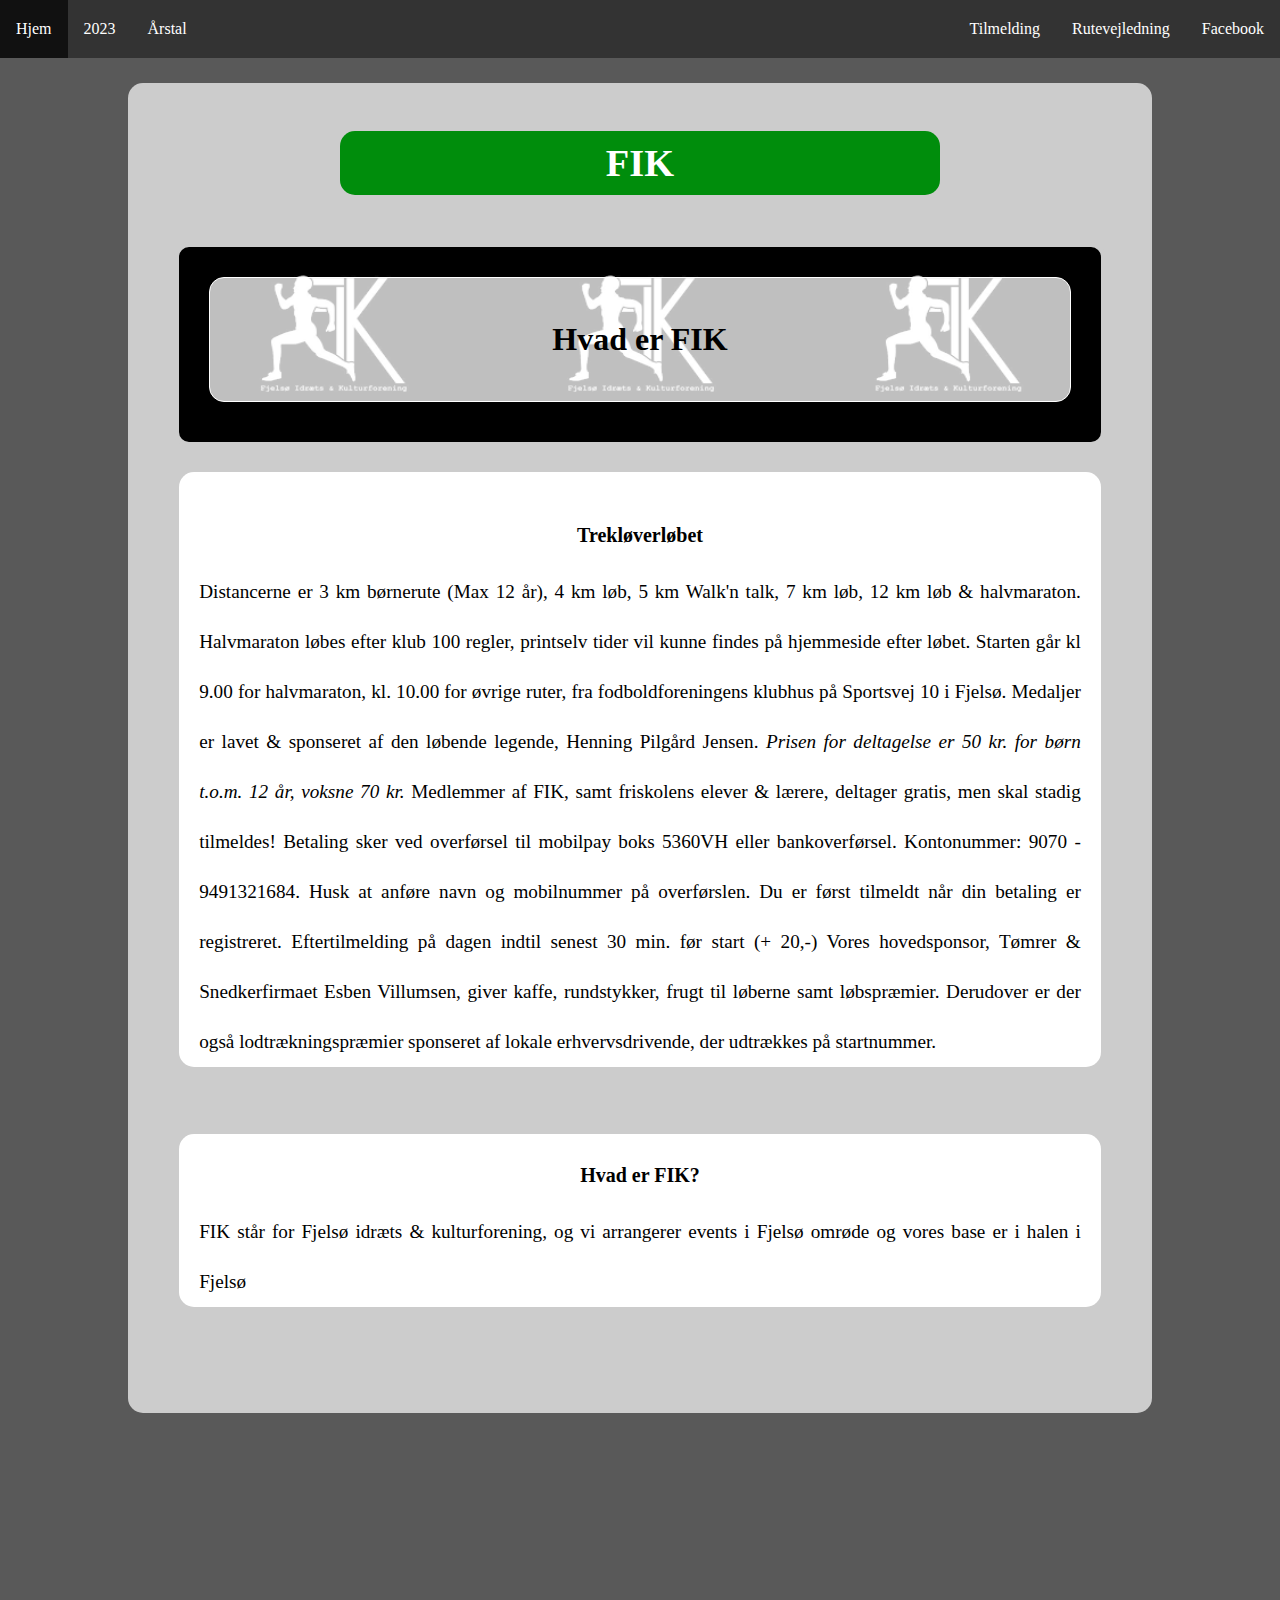
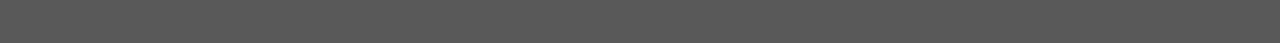
<file: index.html>
<!DOCTYPE html>
<html>
  <head>
    <title>Hjem</title>
    <meta charset="utf-8" />
    <link href="css/stylesheet.css" rel="stylesheet" />
  </head>
  <body>
    <div id="background">
      <div class="navbar">
        <ul class="navbar">
          <li class="navbar">
            <a id="logo" class="active-navbar" href="Index.html">Hjem</a>
          </li>
          <li class="navbar">
            <a href="2023.html">2023</a>
          </li>
          <li class="navbar">
            <a href="årstal.html">Årstal</a>
          </li>

          <li class="navbar" style="float: right">
            <a href="facebook.html">Facebook</a>
          </li>
          <li class="navbar" style="float: right">
            <a href="rutevejledning.html">Rutevejledning</a>
          </li>
          <li class="navbar" style="float: right">
            <a
              href="https://docs.google.com/forms/d/e/1FAIpQLSfzZy-SCZtjYGXfIQy0EBGWm1wbjBBXvuN6wCISf_doXf0X8g/viewform?fbclid=IwAR3-z-w-oDjBGqt7rz9uqsVqA-HL27CzVasuavEVciN-Sa7jZJ6RKPx0SxE"
              target="_blank"
              >Tilmelding</a
            >
          </li>
        </ul>
        <style>
          div.background {
            background: url("img/FIK.png") round;
            border: 5px solid #ccc;
            padding-bottom: 10px;
            border-radius: 15px 15px 15px 15px;
            width: 90%;
            margin: auto;
            text-align: center;
          }

          div.transbox {
            margin: 30px;
            background-color: rgb(255, 255, 255, 0.75);
            border: 1px solid white;
            border-radius: 15px 15px 15px 15px;
          }

          div.transbox p {
            margin: 5%;
            font-weight: bold;
            color: black;
            opacity: 10;
            font-size: xx-large;
          }
          a {
            text-decoration: none;
          }

          .h33 {
            font-size: 20px;
          }
        </style>
        <div id="body">
          <br />
          <h1 class="overskrift">FIK</h1>
          <br />
          <a href="#FIK">
            <div class="background">
              <div style="text-align: center" class="transbox">
                <p>Hvad er FIK</p>
              </div>
            </div>
          </a>
          <div class="Textbox">
            <br />
            <h3 class="h33">Trekløverløbet</h3>
            <p class="p1">
              Distancerne er 3 km børnerute (Max 12 år), 4 km løb, 5 km Walk'n
              talk, 7 km løb, 12 km løb & halvmaraton. Halvmaraton løbes efter
              klub 100 regler, printselv tider vil kunne findes på hjemmeside
              efter løbet. Starten går kl 9.00 for halvmaraton, kl. 10.00 for
              øvrige ruter, fra fodboldforeningens klubhus på Sportsvej 10 i
              Fjelsø. Medaljer er lavet & sponseret af den løbende legende,
              Henning Pilgård Jensen.
              <i
                >Prisen for deltagelse er 50 kr. for børn t.o.m. 12 år, voksne
                70 kr.</i
              >
              Medlemmer af FIK, samt friskolens elever & lærere, deltager
              gratis, men skal stadig tilmeldes! Betaling sker ved overførsel
              til mobilpay boks 5360VH eller bankoverførsel. Kontonummer: 9070 -
              9491321684. Husk at anføre navn og mobilnummer på overførslen. Du
              er først tilmeldt når din betaling er registreret. Eftertilmelding
              på dagen indtil senest 30 min. før start (+ 20,-) Vores
              hovedsponsor, Tømrer & Snedkerfirmaet Esben Villumsen, giver
              kaffe, rundstykker, frugt til løberne samt løbspræmier. Derudover
              er der også lodtrækningspræmier sponseret af lokale
              erhvervsdrivende, der udtrækkes på startnummer.
            </p>
          </div>
          <br />
          <div class="Textbox">
            <h3 class="h33">Hvad er FIK?</h3>
            <p class="p1" id="FIK">
              FIK står for Fjelsø idræts & kulturforening, og vi arrangerer
              events i Fjelsø omrøde og vores base er i halen i Fjelsø
            </p>
          </div>

          <br />
          <br /><br />
        </div>
      </div>
    </div>
  </body>
</html>
</file>
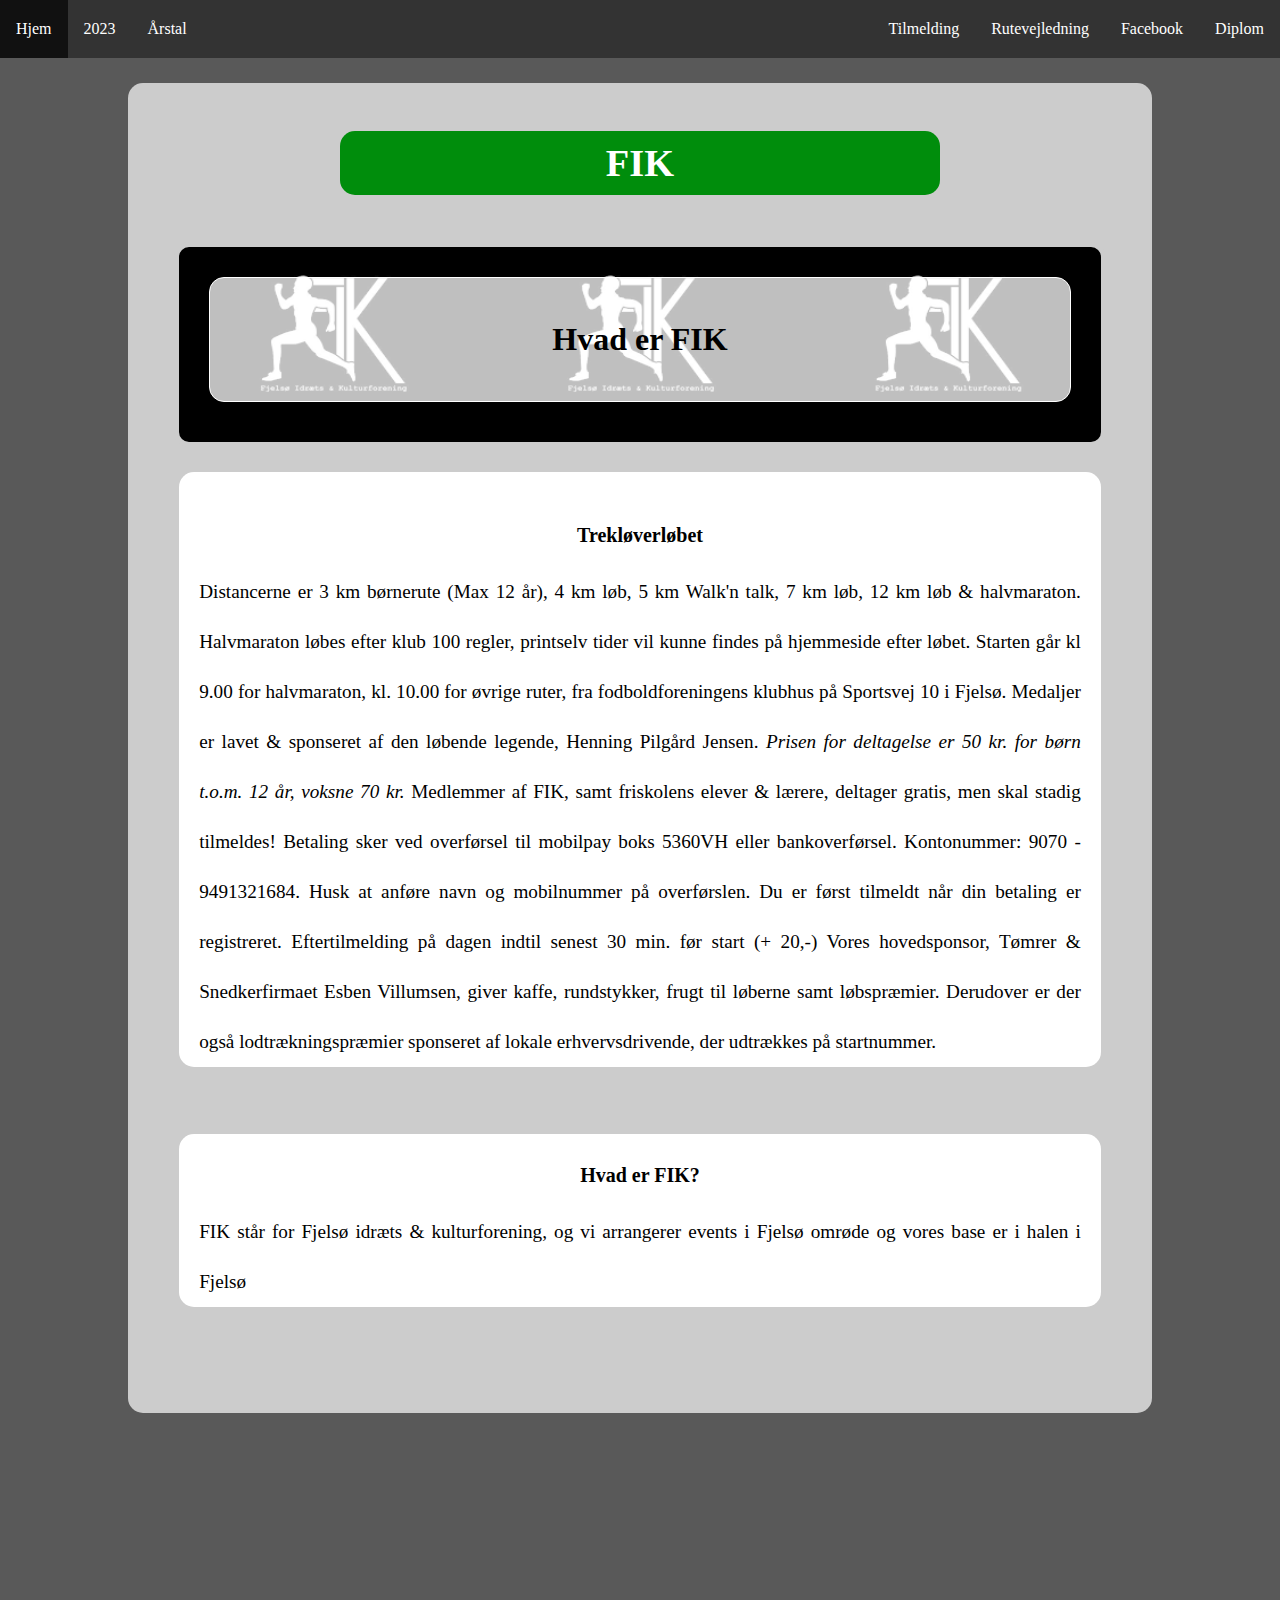
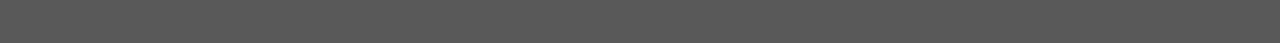
<file: Index.html>
<!DOCTYPE html>
<html>
  <head>
    <title>Hjem</title>
    <meta charset="utf-8" />
    <link href="css/stylesheet.css" rel="stylesheet" />
  </head>
  <body>
    <div id="background">
      <div class="navbar">
        <ul class="navbar">
          <li class="navbar">
            <a id="logo" class="active-navbar" href="Index.html">Hjem</a>
          </li>
          <li class="navbar">
            <a href="2023.html">2023</a>
          </li>
          <li class="navbar">
            <a href="årstal.html">Årstal</a>
          </li>
          <li style="float: right">
            <a href="Diplom.html">Diplom</a>
          </li>
          <li class="navbar" style="float: right">
            <a href="facebook.html">Facebook</a>
          </li>
          <li class="navbar" style="float: right">
            <a href="rutevejledning.html">Rutevejledning</a>
          </li>
          <li class="navbar" style="float: right">
            <a
              href="https://docs.google.com/forms/d/e/1FAIpQLSfzZy-SCZtjYGXfIQy0EBGWm1wbjBBXvuN6wCISf_doXf0X8g/viewform?fbclid=IwAR3-z-w-oDjBGqt7rz9uqsVqA-HL27CzVasuavEVciN-Sa7jZJ6RKPx0SxE"
              target="_blank"
              >Tilmelding</a
            >
          </li>
        </ul>
        <style>
          div.background {
            background: url("img/FIK.png") round;
            border: 5px solid #ccc;
            padding-bottom: 10px;
            border-radius: 15px 15px 15px 15px;
            width: 90%;
            margin: auto;
            text-align: center;
          }

          div.transbox {
            margin: 30px;
            background-color: rgb(255, 255, 255, 0.75);
            border: 1px solid white;
            border-radius: 15px 15px 15px 15px;
          }

          div.transbox p {
            margin: 5%;
            font-weight: bold;
            color: black;
            opacity: 10;
            font-size: xx-large;
          }
          a {
            text-decoration: none;
          }

          .h33 {
            font-size: 20px;
          }
        </style>
        <div id="body">
          <br />
          <h1 class="overskrift">FIK</h1>
          <br />
          <a href="#FIK">
            <div class="background">
              <div style="text-align: center" class="transbox">
                <p>Hvad er FIK</p>
              </div>
            </div>
          </a>
          <div class="Textbox">
            <br />
            <h3 class="h33">Trekløverløbet</h3>
            <p class="p1">
              Distancerne er 3 km børnerute (Max 12 år), 4 km løb, 5 km Walk'n
              talk, 7 km løb, 12 km løb & halvmaraton. Halvmaraton løbes efter
              klub 100 regler, printselv tider vil kunne findes på hjemmeside
              efter løbet. Starten går kl 9.00 for halvmaraton, kl. 10.00 for
              øvrige ruter, fra fodboldforeningens klubhus på Sportsvej 10 i
              Fjelsø. Medaljer er lavet & sponseret af den løbende legende,
              Henning Pilgård Jensen.
              <i
                >Prisen for deltagelse er 50 kr. for børn t.o.m. 12 år, voksne
                70 kr.</i
              >
              Medlemmer af FIK, samt friskolens elever & lærere, deltager
              gratis, men skal stadig tilmeldes! Betaling sker ved overførsel
              til mobilpay boks 5360VH eller bankoverførsel. Kontonummer: 9070 -
              9491321684. Husk at anføre navn og mobilnummer på overførslen. Du
              er først tilmeldt når din betaling er registreret. Eftertilmelding
              på dagen indtil senest 30 min. før start (+ 20,-) Vores
              hovedsponsor, Tømrer & Snedkerfirmaet Esben Villumsen, giver
              kaffe, rundstykker, frugt til løberne samt løbspræmier. Derudover
              er der også lodtrækningspræmier sponseret af lokale
              erhvervsdrivende, der udtrækkes på startnummer.
            </p>
          </div>
          <br />
          <div class="Textbox">
            <h3 class="h33">Hvad er FIK?</h3>
            <p class="p1" id="FIK">
              FIK står for Fjelsø idræts & kulturforening, og vi arrangerer
              events i Fjelsø omrøde og vores base er i halen i Fjelsø
            </p>
          </div>

          <br />
          <br /><br />
        </div>
      </div>
    </div>
  </body>
</html>
</file>
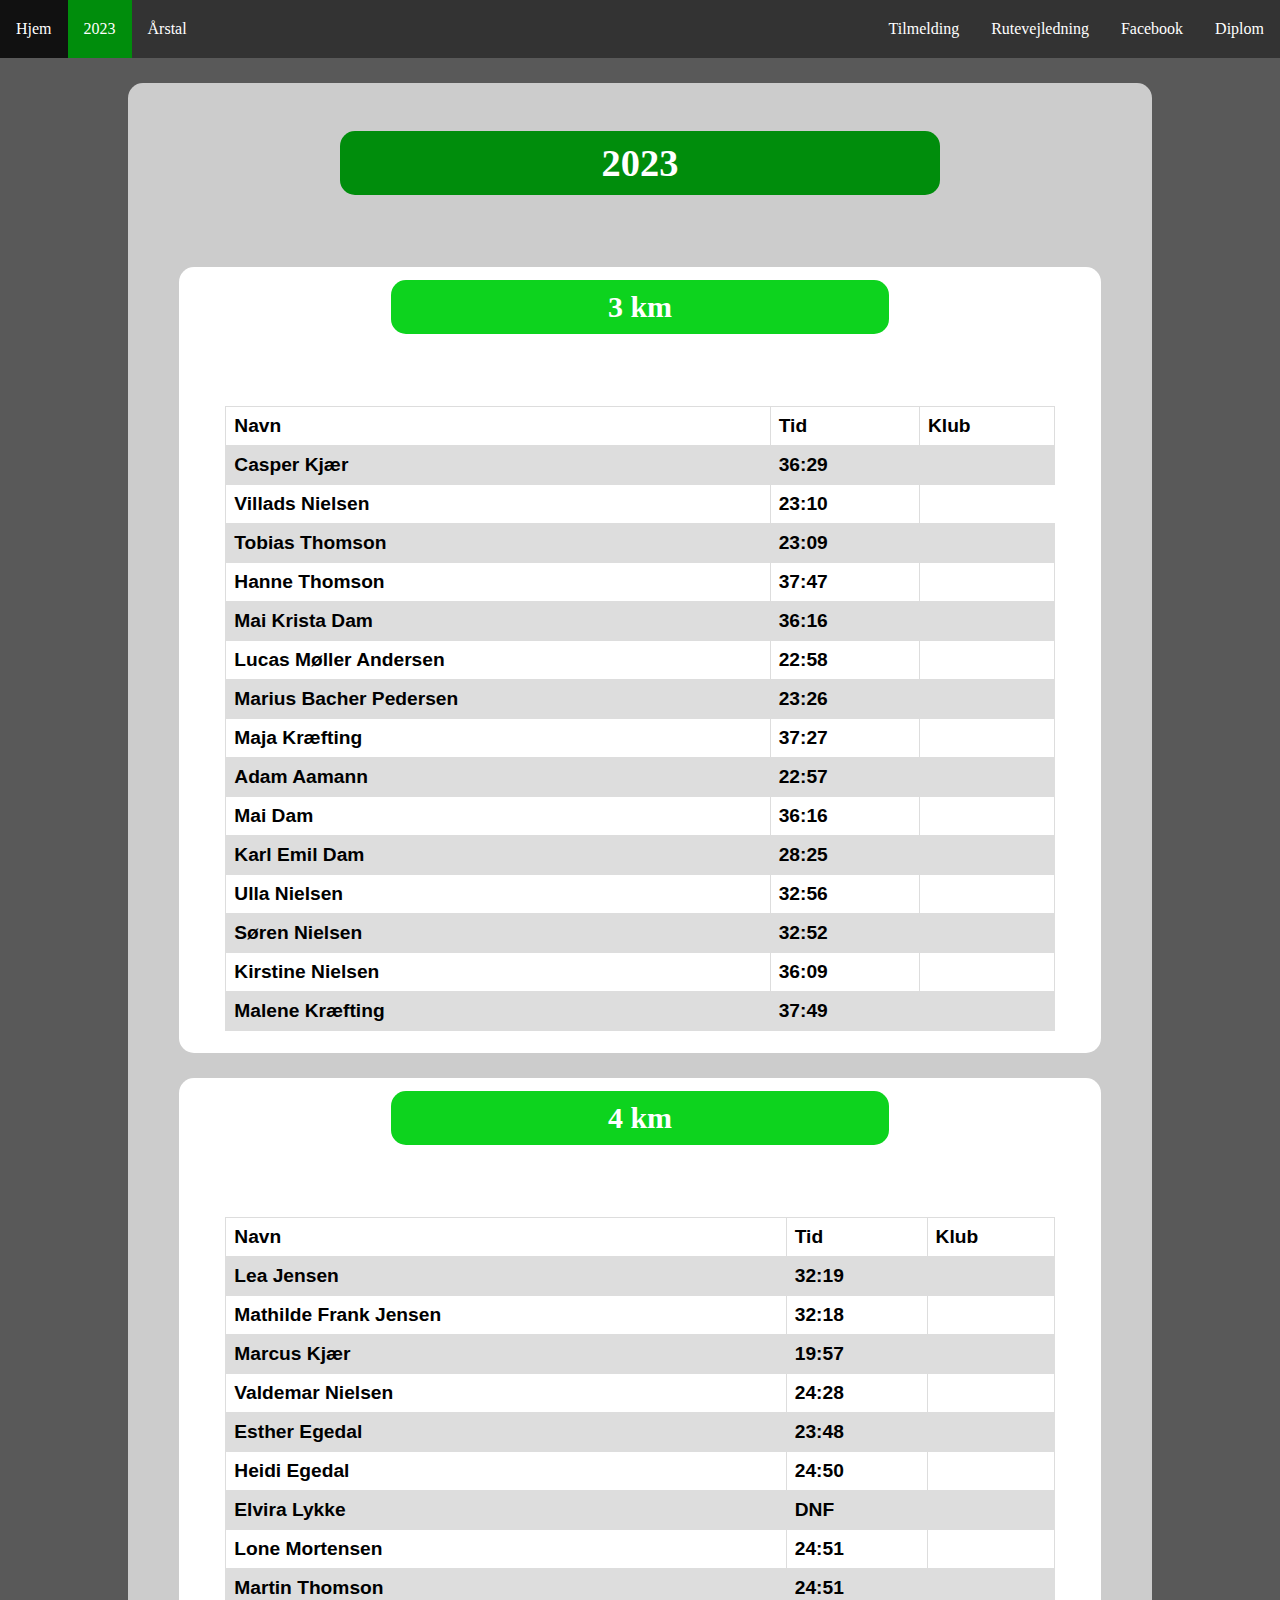
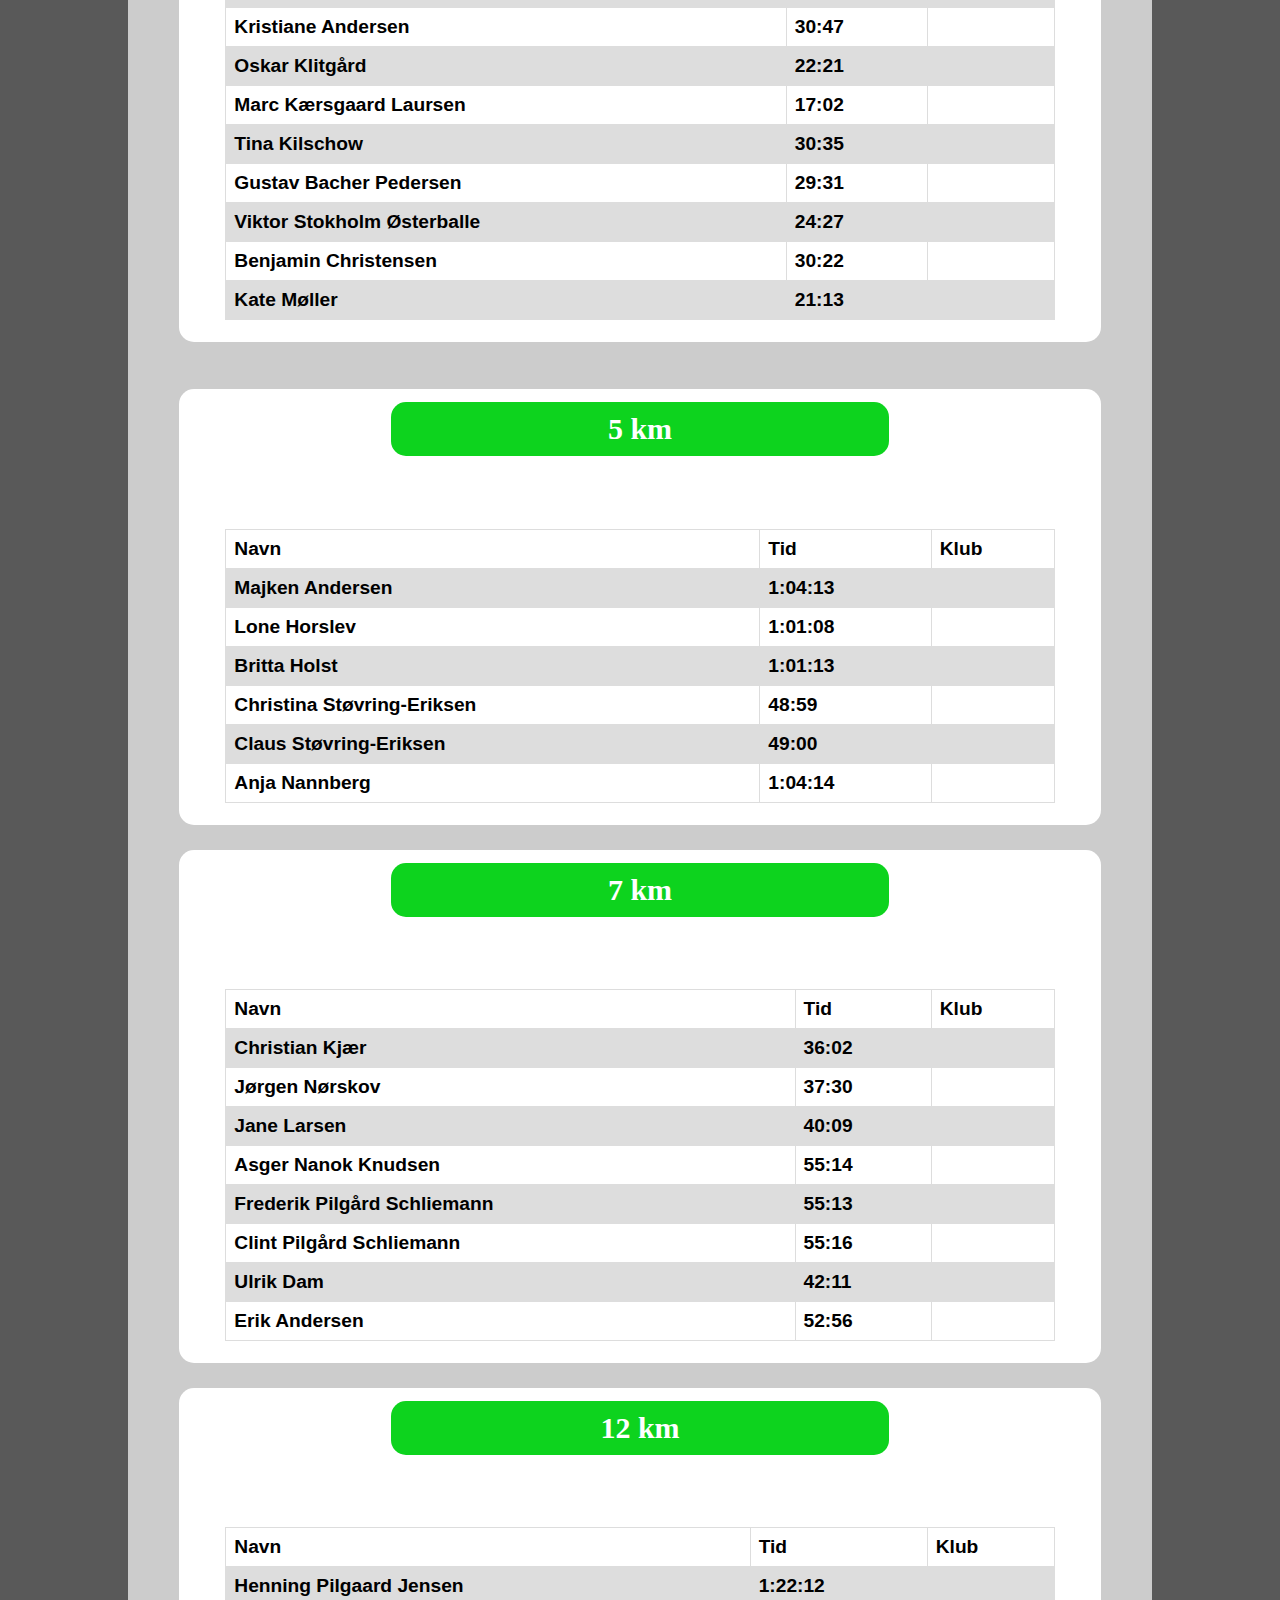
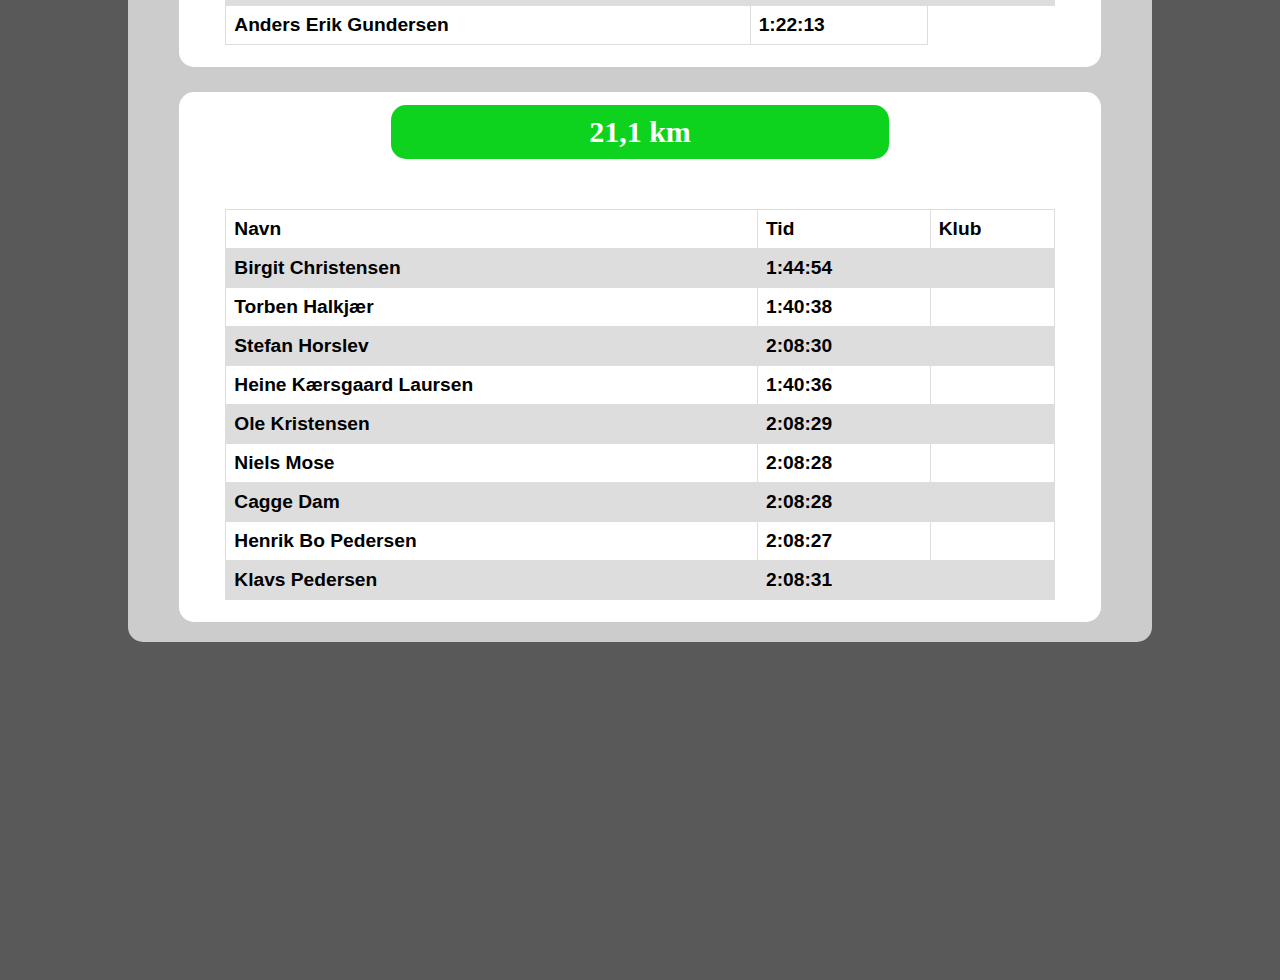
<file: 2023.html>
<!DOCTYPE html>
<html>
  <head>
    <title>2023</title>
    <meta charset="utf-8" />
    <link href="css/stylesheet.css" rel="stylesheet" />
    <style>
      table {
        font-family: arial, sans-serif;
        border-collapse: collapse;
        width: 100%;
      }

      td,
      th {
        border: 1px solid #dddddd;
        text-align: left;
        padding: 8px;
      }

      tr:nth-child(even) {
        background-color: #dddddd;
      }
    </style>
  </head>

  <body>
    <div id="background">
      <div id="navbar">
        <ul>
          <li>
            <a href="Index.html">Hjem</a>
          </li>
          <li>
            <a class="active-navbar" href="2023.html">2023</a>
          </li>
          <li>
            <a href="årstal.html">Årstal</a>
          </li>
              <li class="navbar-active" style="float: right">
                   <a href="Diplom.html">Diplom</a>
          <li style="float: right">
            <a href="facebook.html">Facebook</a>
          </li>
          <li style="float: right">
            <a href="rutevejledning.html">Rutevejledning</a>
          </li>
          <li class="navbar" style="float: right">
            <a
              href="https://docs.google.com/forms/d/e/1FAIpQLSfzZy-SCZtjYGXfIQy0EBGWm1wbjBBXvuN6wCISf_doXf0X8g/viewform?fbclid=IwAR3-z-w-oDjBGqt7rz9uqsVqA-HL27CzVasuavEVciN-Sa7jZJ6RKPx0SxE"
              target="_blank"
              >Tilmelding</a
            >
          </li>
        </ul>
      </div>
      <div id="body">
        <br />
        <h1 class="overskrift">2023</h1>
        <br />

        <div class="Textbox">
          <!--                    3 Kilometer                   -->
          <h5 class="overskrift2">3 km</h5>
          <div class="Tid">
            <table>
              <tr>
                <th>Navn</th>
                <th>Tid</th>
                <th>Klub</th>
              </tr>
              <tr>
                <th>Casper Kjær</th>
                <th>36:29</th>
                <th></th>
              </tr>
              <tr>
                <th>Villads Nielsen</th>
                <th>23:10</th>
              </tr>
              <tr>
                <th>Tobias Thomson</th>
                <th>23:09</th>
                <th></th>
              </tr>
               <tr>
                <th>Hanne Thomson</th>
                <th>37:47</th>
                <th></th>
              </tr>
              <tr>
                <th>Mai Krista Dam</th>
                <th>36:16</th>
                <th></th>
              </tr>
              <tr>
                <th>Lucas Møller Andersen</th>
                <th>22:58</th>
                <th></th>
              </tr>
              <tr>
                <th>Marius Bacher	Pedersen</th>
                <th>23:26</th>
                <th></th>
              </tr>
                            <tr>
                <th>Maja Kræfting </th>
                <th>37:27</th>
                <th></th>
              </tr>
                                          <tr>
                <th>Adam Aamann</th>
                <th>22:57</th>
                <th></th>
              </tr>
                                          <tr>
                <th>Mai	Dam</th>
                <th>36:16</th>
                <th></th>
              </tr>
                                          <tr>
                <th>Karl Emil	Dam</th>
                <th>28:25</th>
                <th></th>
              </tr>
                                          <tr>
                <th>Ulla Nielsen</th>
                <th>32:56</th>
                <th></th>
              </tr>
                                          <tr>
                <th>Søren	Nielsen</th>
                <th>32:52</th>
                <th></th>
              </tr>
                                          <tr>
                <th>Kirstine	Nielsen</th>
                <th>36:09</th>
                <th></th>
              </tr>
                <th>Malene Kræfting</th>
                <th>37:49</th>
                <th></th>
              </tr>

              

              <br />
            </table>
          </div>

          <br />
        </div>
        <div class="Textbox">
          <!--                    4 Kilometer                   -->
          <h5 class="overskrift2">4 km</h5>
          <div class="Tid">
            <table>
              <tr>
                <th>Navn</th>
                <th>Tid</th>
                <th>Klub</th>
              </tr>
              <tr>
                <th>Lea	Jensen</th>
                <th>32:19</th>
                <th></th>
              </tr>              <tr>
                <th>Mathilde Frank Jensen</th>
                <th>32:18</th>
                <th></th>
              </tr>              <tr>
                <th>Marcus Kjær </th>
                <th>19:57</th>
                <th></th>
              </tr>              <tr>
                <th>Valdemar Nielsen</th>
                <th>24:28</th>
                <th></th>
              </tr>              <tr>
                <th>Esther Egedal</th>
                <th>23:48</th>
                <th></th>
              </tr>
              <tr>
                <th>Heidi	Egedal</th>
                <th>24:50</th>
                <th></th>
              </tr>
              <tr>
                <th>Elvira Lykke</th>
                <th>DNF</th>
                <th></th>
              </tr>
              <tr>
                <th>Lone Mortensen</th>
                <th>24:51</th>
                <th></th>
              </tr>
              <tr>
                <th>Martin Thomson </th>
                <th>24:51</th>
                <th></th>
              </tr>
              <tr>
                <th>Kristiane Andersen</th>
                <th>30:47</th>
                <th></th>
              </tr>
              <tr>
                <th>Oskar Klitgård </th>
                <th>22:21</th>
                <th></th>
              </tr>
              <tr>
                <th>Marc Kærsgaard Laursen</th>
                <th>17:02</th>
                <th></th>
              </tr>
              <tr>
                <th>Tina Kilschow</th>
                <th>30:35</th>
                <th></th>
              </tr>
              <tr>
                <th>Gustav Bacher	Pedersen</th>
                <th>29:31</th>
                <th></th>
              </tr>
                            <tr>
                <th>Viktor Stokholm Østerballe </th>
                <th>24:27</th>
                <th></th>
              </tr> 
                                          <tr>
                <th>Benjamin Christensen</th>
                <th>30:22</th>
                <th></th>
              </tr> 
                                          <tr>
                <th>Kate Møller</th>
                <th>21:13</th>
                <th></th>
              </tr> 

              <br />
            </table>
          </div>

          <br />
        </div>

        <br />
        <div class="Textbox">
          <!--                    5 Kilometer                    -->
          <h5 class="overskrift2">5 km</h5>
          <div class="Tid">
            <table>
              <tr>
                <th>Navn</th>
                <th>Tid</th>
                <th>Klub</th>
              </tr>
              <tr>
                <th>Majken Andersen</th>
                <th>1:04:13</th>
                <th></th>
              </tr>              <tr>
                <th>Lone Horslev</th>
                <th>1:01:08</th>
                <th></th>
              </tr>              <tr>
                <th>Britta Holst</th>
                <th>1:01:13</th>
                <th></th>
              </tr>              <tr>
                <th>Christina	Støvring-Eriksen</th>
                <th>48:59</th>
                <th></th>
              </tr>              <tr>
                <th>Claus	Støvring-Eriksen</th>
                <th>49:00</th>
                <th></th>
              </tr>
                           <tr>
                <th>Anja Nannberg</th>
                <th>1:04:14</th>
                <th></th>
              </tr>

              <br />
            </table>
          </div>
          <br />
        </div>
        <div class="Textbox">
          <!--                    7 Kilometer                    -->
          <h5 class="overskrift2">7 km</h5>
          <div class="Tid">
            <table>
              <tr>
                <th>Navn</th>
                <th>Tid</th>
                <th>Klub</th>
              </tr>
              <tr>
                <th>Christian Kjær </th>
                <th>36:02</th>
                <th></th>
              </tr>              <tr>
                <th>Jørgen Nørskov </th>
                <th>37:30</th>
                <th></th>
              </tr>              <tr>
                <th>Jane Larsen </th>
                <th>40:09</th>
                <th></th>
              </tr>              <tr>
                <th>Asger Nanok Knudsen</th>
                <th>55:14</th>
                <th></th>
              </tr>
              <tr>
                <th>Frederik Pilgård Schliemann</th>
                <th>55:13</th>
                <th></th>
              </tr>
              <tr>
                <th>Clint Pilgård	Schliemann</th>
                <th>55:16</th>
                <th></th>
              </tr>
              <tr>
                <th>Ulrik	Dam</th>
                <th>42:11</th>
                <th></th>
              </tr>
                            <tr>
                <th>Erik Andersen</th>
                <th>52:56</th>
                <th></th>
              </tr>

              <br />
            </table>
          </div>
          <br />
        </div>
        <div class="Textbox">
          <!--                    12 Kilometer                    -->
          <h5 class="overskrift2">12 km</h5>
          <div class="Tid">
            <table>
              <tr>
                <th>Navn</th>
                <th>Tid</th>
                <th>Klub</th>
              </tr>
              <tr>
                <th>Henning Pilgaard Jensen</th>
                <th>1:22:12</th>
                <th></th>
              </tr>
              <tr>
                <th>Anders Erik Gundersen </th>
                <th>1:22:13</th>
              </tr>

              <br />
            </table>
          </div>
          <br />
        </div>
        <div class="Textbox">
          <!--                    21,1 Kilometer                    -->
          <h5 class="overskrift2">21,1 km</h5>
          <div class="Tid">
            <table>
              <tr>
                <th>Navn</th>
                <th>Tid</th>
                <th>Klub</th>
              </tr>
              <tr>
                <th>Birgit Christensen </th>
                <th>1:44:54</th>
                <th></th>
              </tr>              <tr>
                <th>Torben Halkjær</th>
                <th>1:40:38</th>
                <th></th>
              </tr>              <tr>
                <th>Stefan Horslev</th>
                <th>2:08:30</th>
                <th></th>
              </tr>              <tr>
                <th>Heine Kærsgaard Laursen</th>
                <th>1:40:36</th>
                <th></th>
              </tr>              <tr>
                <th>Ole	Kristensen</th>
                <th>2:08:29</th>
                <th></th>
              </tr>              <tr>
                <th>Niels Mose</th>
                <th>2:08:28</th>
                <th></th>
              </tr>              <tr>
                <th>Cagge Dam </th>
                <th>2:08:28</th>
                <th></th>
              </tr>              <tr>
                <th>Henrik Bo	Pedersen</th>
                <th>2:08:27</th>
                <th></th>
              </tr>
              <tr>
                <th>Klavs Pedersen</th>
                <th>2:08:31</th>
                <th></th>
              </tr>
            </table>
          </div>
          <br />
        </div>
      </div>
    </div>
    <br />

    <br />
    <br />
    <br /><br /><br />
  </body>
</html>
</file>
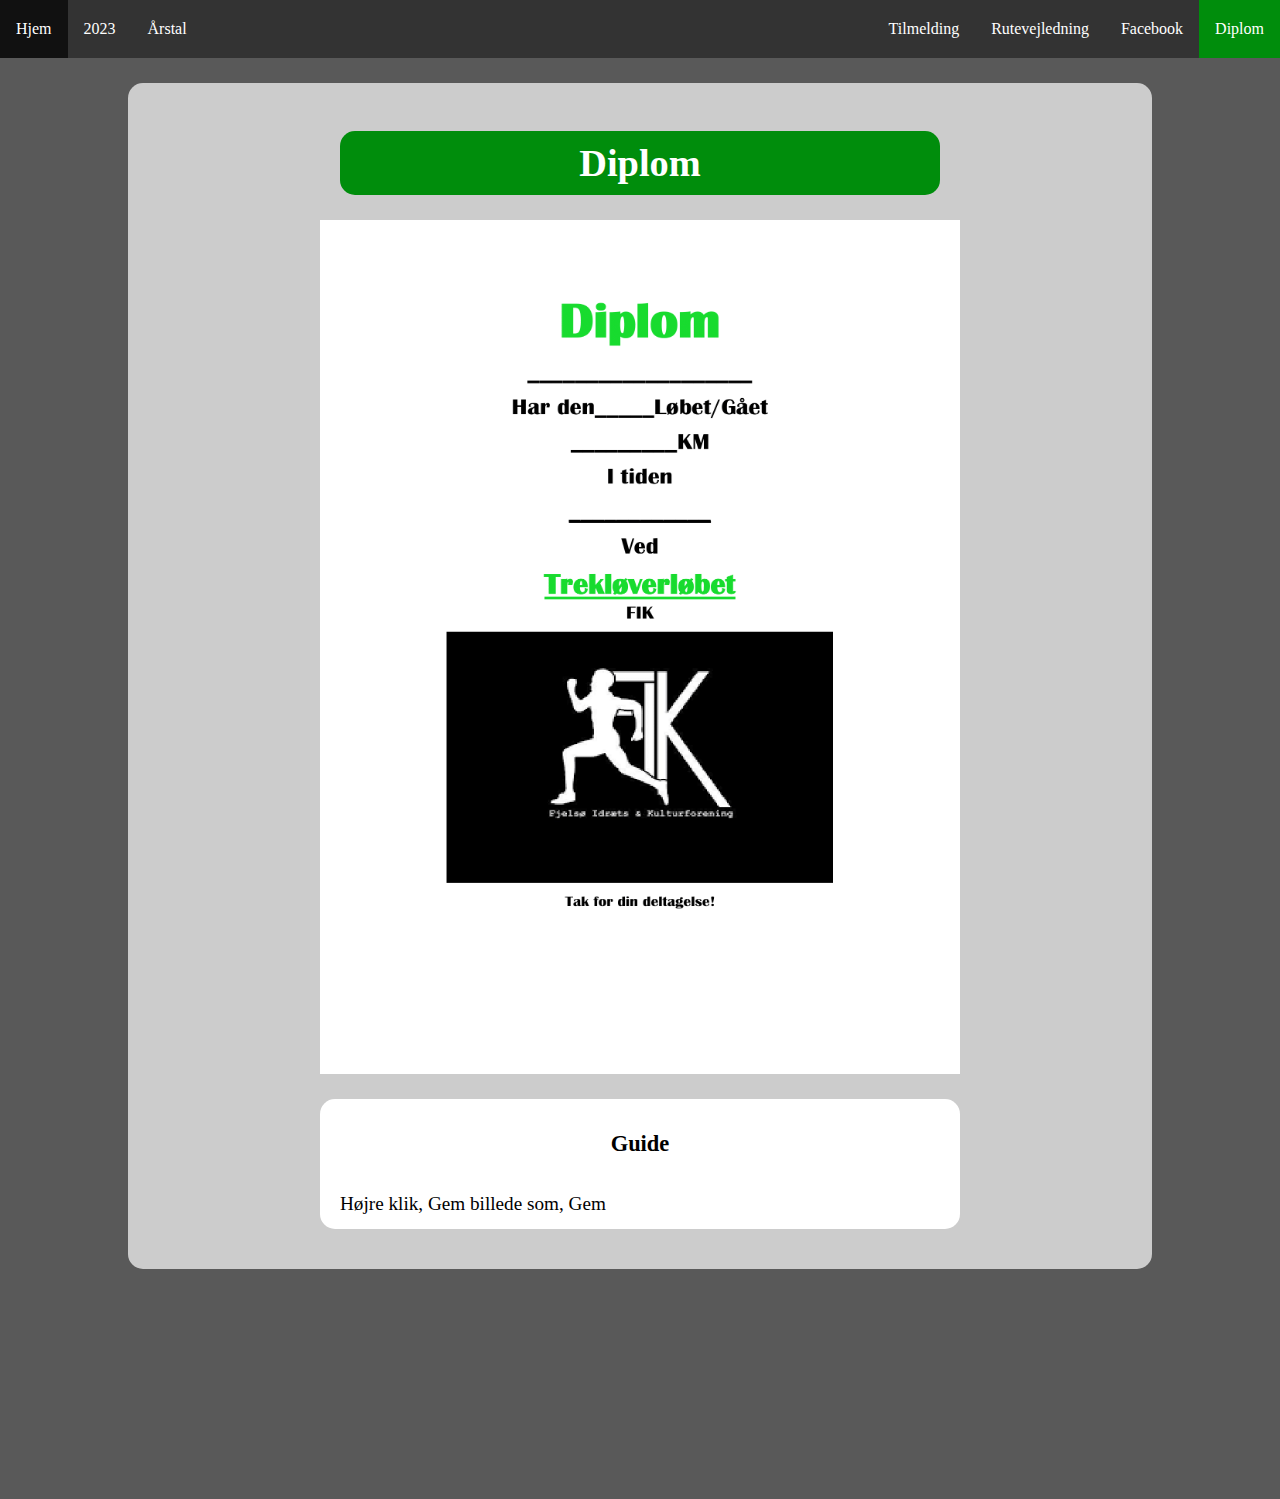
<file: Diplom.html>
<html lang="en">
  <head>
    <meta charset="UTF-8" />
    <meta name="viewport" content="width=device-width, initial-scale=1.0" />
    <title>Diplom</title>
    <link href="css/stylesheet.css" rel="stylesheet" />
  </head>
  <body>
    <div id="background">
      <div class="navbar">
        <div id="navbar">
          <ul class="navbar">
            <li class="navbar">
              <a id="logo" href="Index.html">Hjem</a>
            </li>
            <li class="navbar">
              <a href="2023.html">2023</a>
            </li>
            <li class="navbar">
              <a href="årstal.html">Årstal</a>
            </li>
            <li style="float: right">
              <a class="active-navbar" href="Diplom.html">Diplom</a>
            </li>
            <li class="navbar" style="float: right">
              <a href="facebook.html">Facebook</a>
            </li>
            <li class="navbar" style="float: right">
              <a href="rutevejledning.html">Rutevejledning</a>
            </li>
            <li class="navbar" style="float: right">
              <a
                href="https://docs.google.com/forms/d/e/1FAIpQLSfzZy-SCZtjYGXfIQy0EBGWm1wbjBBXvuN6wCISf_doXf0X8g/viewform?fbclid=IwAR3-z-w-oDjBGqt7rz9uqsVqA-HL27CzVasuavEVciN-Sa7jZJ6RKPx0SxE"
                target="_blank"
                >Tilmelding</a
              >
            </li>
          </ul>
        </div>
      </div>
      <div id="body">
        <br />
        <h1 class="overskrift">Diplom</h1>
        <img
          class="diplom"
          src="img/Diplom trekløverløber FIK-1.png"
          alt="Diplom"
        />
        <div class="Textbox1">
          <h3 class="h33">Guide</h3>
          <p class="p1" id="FIK">Højre klik, Gem billede som, Gem</p>
        </div>
      </div>
    </div>
  </body>
</html>
</file>
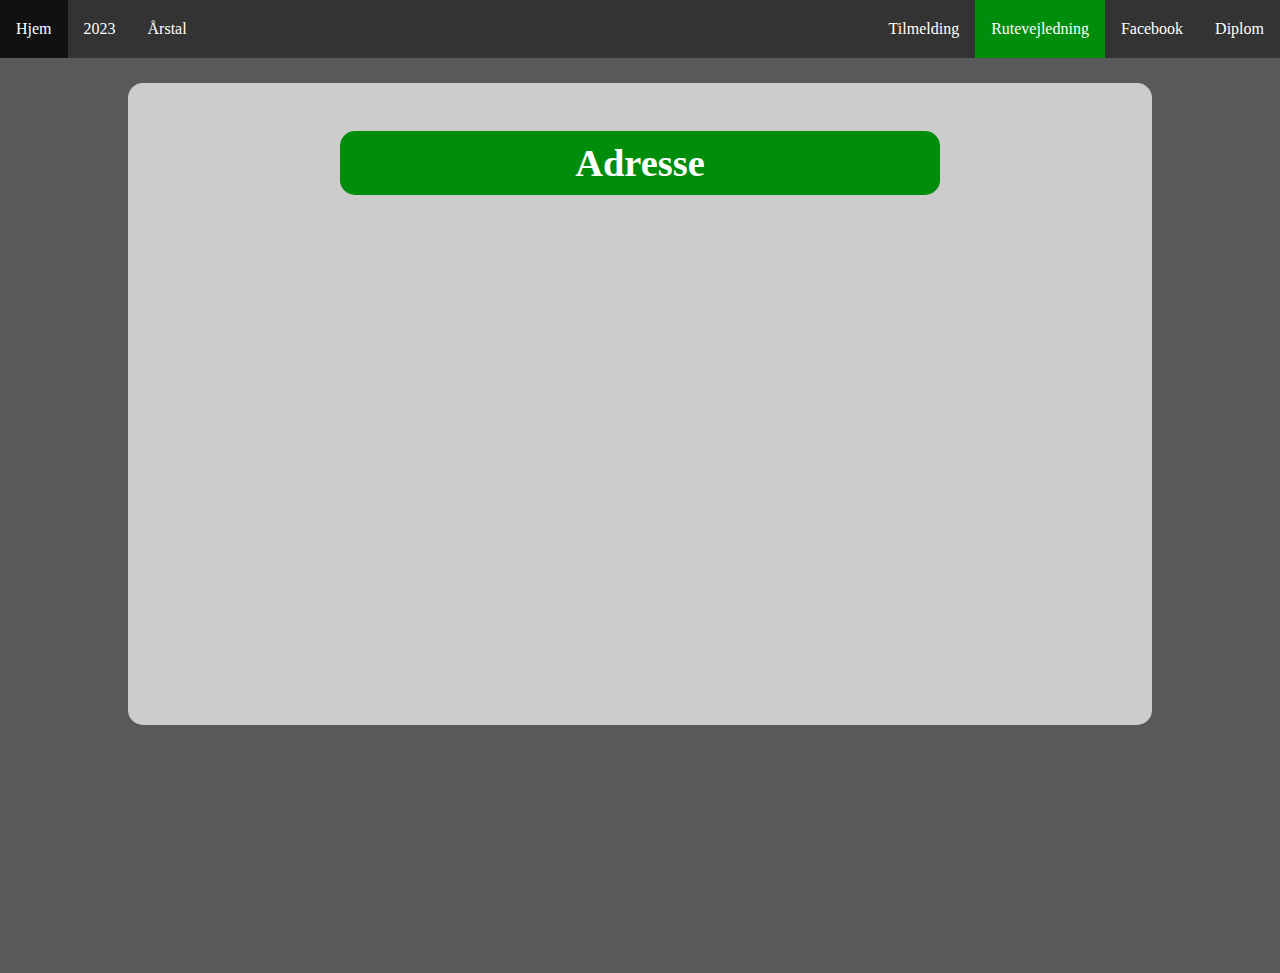
<file: rutevejledning.html>
<!DOCTYPE html>
<html>
  <head>
    <title>Rutevejledning</title>
    <meta charset="utf-8" />
    <link href="css/stylesheet.css" rel="stylesheet" />
  </head>
  <style>
    .map {
      margin-bottom: 30px;
    }
  </style>
  <body>
    <div id="background">
      <div id="navbar">
        <ul>
          <li>
            <a href="Index.html">Hjem</a>
          </li>
          <li>
            <a href="2023.html">2023</a>
          </li>
          <li>
            <a href="årstal.html">Årstal</a>
          </li>
              <li class="navbar-active" style="float: right">
                   <a href="Diplom.html">Diplom</a>
          <li style="float: right">
            <a href="facebook.html">Facebook</a>
          </li>
          <li style="float: right">
            <a class="active-navbar" href="rutevejledning.html"
              >Rutevejledning</a
            >
            <li class="navbar" style="float: right">
              <a
                href="https://docs.google.com/forms/d/e/1FAIpQLSfzZy-SCZtjYGXfIQy0EBGWm1wbjBBXvuN6wCISf_doXf0X8g/viewform?fbclid=IwAR3-z-w-oDjBGqt7rz9uqsVqA-HL27CzVasuavEVciN-Sa7jZJ6RKPx0SxE"
                target="_blank"
                >Tilmelding</a
              >
            </li>
          </li>
        </ul>
      </div>
      <div id="body">
        <br />
        <h1 class="overskrift">Adresse</h1>

        <iframe
          class="map"
          src="https://www.google.com/maps/embed?pb=!1m18!1m12!1m3!1d1096.2197395059047!2d9.434299807097455!3d56.66669260167384!2m3!1f0!2f0!3f0!3m2!1i1024!2i768!4f13.1!3m3!1m2!1s0x46495bf7c185395f%3A0x3d6de06ff5a0aa9b!2sSportsvej%2010%2C%209620%20Aalestrup!5e0!3m2!1sda!2sdk!4v1691152737508!5m2!1sda!2sdk"
          width="600"
          height="450"
          style="border: 0"
          allowfullscreen=""
          loading="lazy"
          referrerpolicy="no-referrer-when-downgrade"
        ></iframe>
      </div>
      <a href="psykologfundet.html"></a>
      <br />
    </div>
  </body>
</html>
</file>
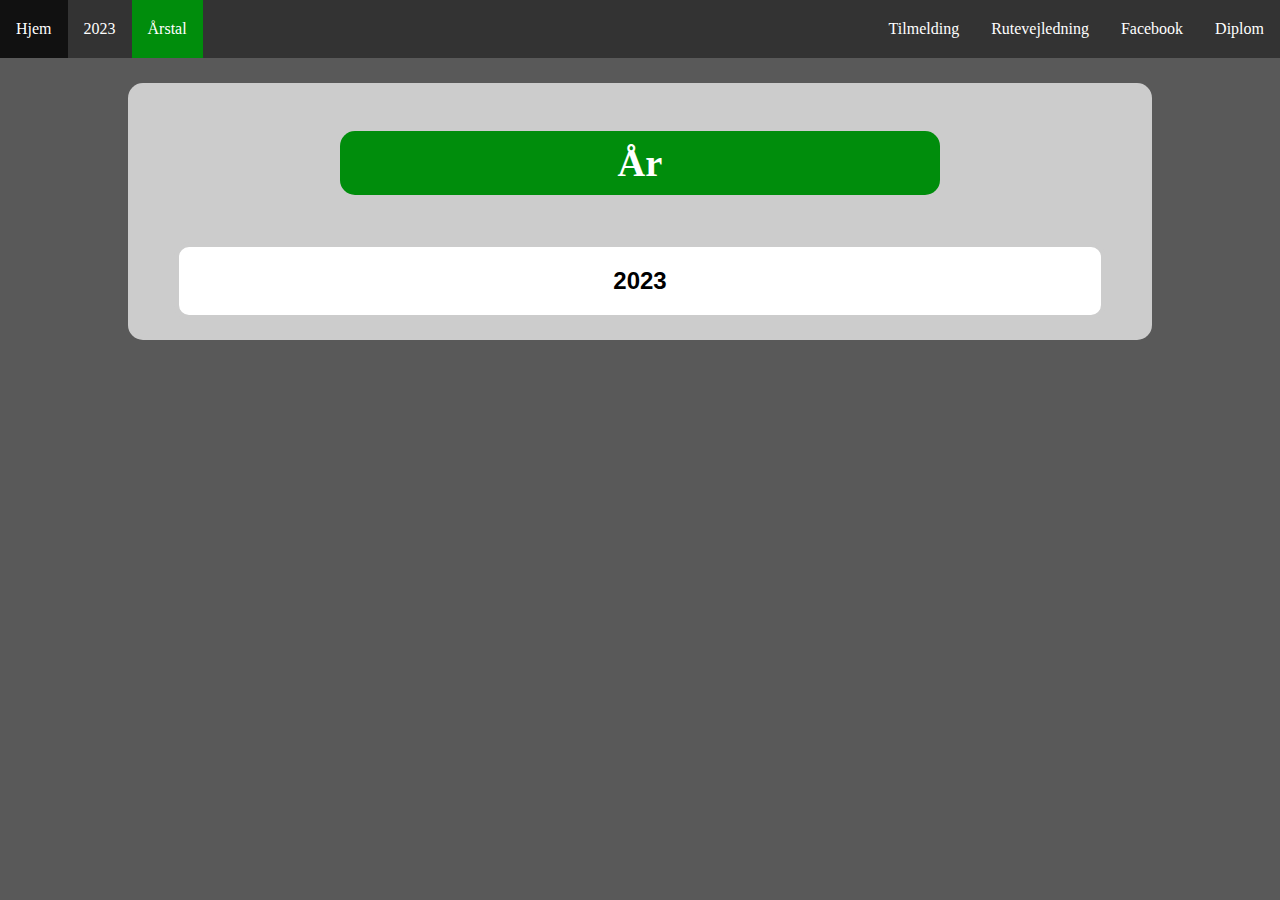
<file: årstal.html>
<!DOCTYPE html>
<html>
  <head>
    <title>Årstal</title>
    <meta charset="utf-8" />
    <link href="css/stylesheet.css" rel="stylesheet" />
  </head>

  <body>
    <div id="background">
      <div id="navbar">
        <ul class="navbar">
          <li class="navbar">
            <a id="logo" href="Index.html">Hjem</a>
          </li>
          <li class="navbar">
            <a href="2023.html">2023</a>
          </li>
          <li class="navbar">
            <a class="active-navbar" href="årstal.html">Årstal</a>
          </li>
          <li style="float: right">
            <a href="Diplom.html">Diplom</a>
          </li>
          <li class="navbar" style="float: right">
            <a href="facebook.html">Facebook</a>
          </li>
          <li class="navbar" style="float: right">
            <a href="rutevejledning.html">Rutevejledning</a>
          </li>
          <li class="navbar" style="float: right">
            <a
              href="https://docs.google.com/forms/d/e/1FAIpQLSfzZy-SCZtjYGXfIQy0EBGWm1wbjBBXvuN6wCISf_doXf0X8g/viewform?fbclid=IwAR3-z-w-oDjBGqt7rz9uqsVqA-HL27CzVasuavEVciN-Sa7jZJ6RKPx0SxE"
              target="_blank"
              >Tilmelding</a
            >
          </li>
        </ul>
      </div>
      <div id="body">
        <br />
        <h1 class="overskrift">År</h1>
        <br />
        <a class="Button" href="2023.html">
          <div class="background2">2023</div>
        </a>
      </div>
    </div>
  </body>
</html>
</file>
<file: css/stylesheet.css>
@font-face {
  src: url(Fonts/klavika-bold.otf);
  font-family: Klavika;
}

:root{
  --Main-Color:#008d0c;
  --Secondary-Color:#ffffff;
  --Background-Color:#595959;
  --Accent-Color:#0dd31e;
  --Text-color1: #000000; 
  --Text-color2: #ffffff;
}

/*
:root{
  --Main-Color:#57c544;;
  --Secondary-Color:#e0ecda;
  --Background-Color:#ecf3e7;
  --accent-Color:#657c5a;
  --Text-color1:  #0c1109; 
  --Text-color2: #ffffff;
}
*/

body{
margin-top: 0px;
margin-bottom: 0px;
margin-left: 0px;
margin-right: 0px;

}


div.navbar.ul
/*Navigation bar*/
body {margin:0;}
        
ul {
  list-style-type: none;
  margin: 0;
  padding: 0;
  overflow: hidden;
  background-color: #333;
  position: fixed;
  top: 0;
  width: 100%;
}

li {
  float: left;
}

li a {
  display: block;
  color: white;
  text-align: center;
 padding: 16px 16px;
  text-decoration: none;
  padding-top: 20px;
}

ul a:hover:not(.active) {
  background-color: #111;
  padding-bottom: 20px;
  padding-top: 20px;
}

/*NavigationBar acktive*/
.active-navbar {
  background-color: var(--Main-Color);
  padding-bottom: 20px;
  padding-top: 20px;
}


/*Bottom of Page*/
li.bp{
    float: bottom;
}


#hjælp {
  margin-top: 70px;
  font-size: larger;
  margin-left: 10%;
  margin-right: 10%;
  text-align: center;
  font-style: normal;
  background-color: rgb(214, 214, 214);
  padding-bottom: 20%;
  
}


#body {
  text-align: center;
  margin-top: 70px;
  margin-left: 10%;
  margin-right: 10%;
  font-size: larger;
  background-color: #ccc;
  border-radius: 15px 15px 15px 15px;
  padding-bottom: 20px;
}

#findpsy2 {
  text-align: center;
  margin-top: 55px;
  margin-left: 10%;
  margin-right: 10%;
  font-size: larger;
  background-color: var(--Secondary-Color);
  height: 100%;
  padding-bottom: 10%;
  margin-bottom: 5%;
  border-radius: 15px 15px 15px 15px;
}

#fundet {
  text-align: center;
  margin-top: 70px;
  margin-left: 10%;
  margin-right: 10%;
  font-size: larger;
  background-color: var(--Secondary-Color);
  height: 100%;
  padding-bottom: 25%;
  margin-bottom: 10%;
  font-family: Arial, Helvetica, sans-serif;
  
}
.table {
  border: 2px solid #000000;
  text-align: left;
 
  margin-left: auto;
  margin-right: auto;
  border-collapse: collapse;
  margin-top: 90px;
}

.maps {
  margin-top: 100px;
}

#background{
  background-color: var(--Background-Color);
  margin-top: 0;
  padding-top: 1%;
  margin-bottom: 0px;
  padding-bottom: 230px;
}

.overskrift {
  background-color: var(--Main-Color);
  color: rgb(255, 255, 255);
  margin-left: 212px;
  margin-right: 212px;
  border-radius: 15px;
  padding: 10px;
}
body{
  background-color: var(--Background-Color);
}

.Textbox {
  margin: 25px auto auto;
  width: 50%;
  background-color: var(--Secondary-Color);
  width: 90%;
  border-radius: 15px 15px 15px 15px;
  padding-top: 10px;
}
.p1 {
  text-align: justify;
  text-justify: inter-word;
  margin: 20px;
  line-height: 50px;
}
.Tid {
  margin: 10px auto auto; 
  width: 48%;
  background-color: var(--Secondary-Color);
  width: 90%;
}
.Button{
  text-decoration: none;
  color: var(--Text-color1);
font-family: Arial, Helvetica, sans-serif;
  font-size: x-large;
  font-weight: 	bolder;

}
div.background2 {
  background: var(--Secondary-Color) round;
  border: 5px solid #ccc;
  padding-top: 20px;
  padding-bottom: 20px;
  border-radius: 15px 15px 15px 15px;
  width: 90%;
  margin: auto;
  text-align: center;
}

div.facebook {
  background: rgb(90, 121, 232) round;
  padding-top: 20px;
  padding-bottom: 20px;
  border-radius: 15px 15px 15px 15px;
  width: 90%;
  margin: auto;
  text-align: center;
}
.facebookB{
  text-decoration: none;
  color: var(--Text-color2);
  font-family: klavika;
  font-size: 60px;
  font-weight: 	bolder;
}
h5{
  font-size: 30px;
}
.overskrift2 {
  background-color: var(--Accent-Color) ;
  color: var(--Text-color2);
  margin-left: 212px;
  margin-right: 212px;
  border-radius: 15px;
  padding: 10px;
  margin-top: 3px;

}
.diplom{
  aspect-ratio: 3/4;
  width: 50vw;
}
.Textbox1{
  width: 50vw;
  margin: 25px auto auto;
  background-color: var(--Secondary-Color);
  border-radius: 15px 15px 15px 15px;
  padding-top: 10px;
}
</file>
